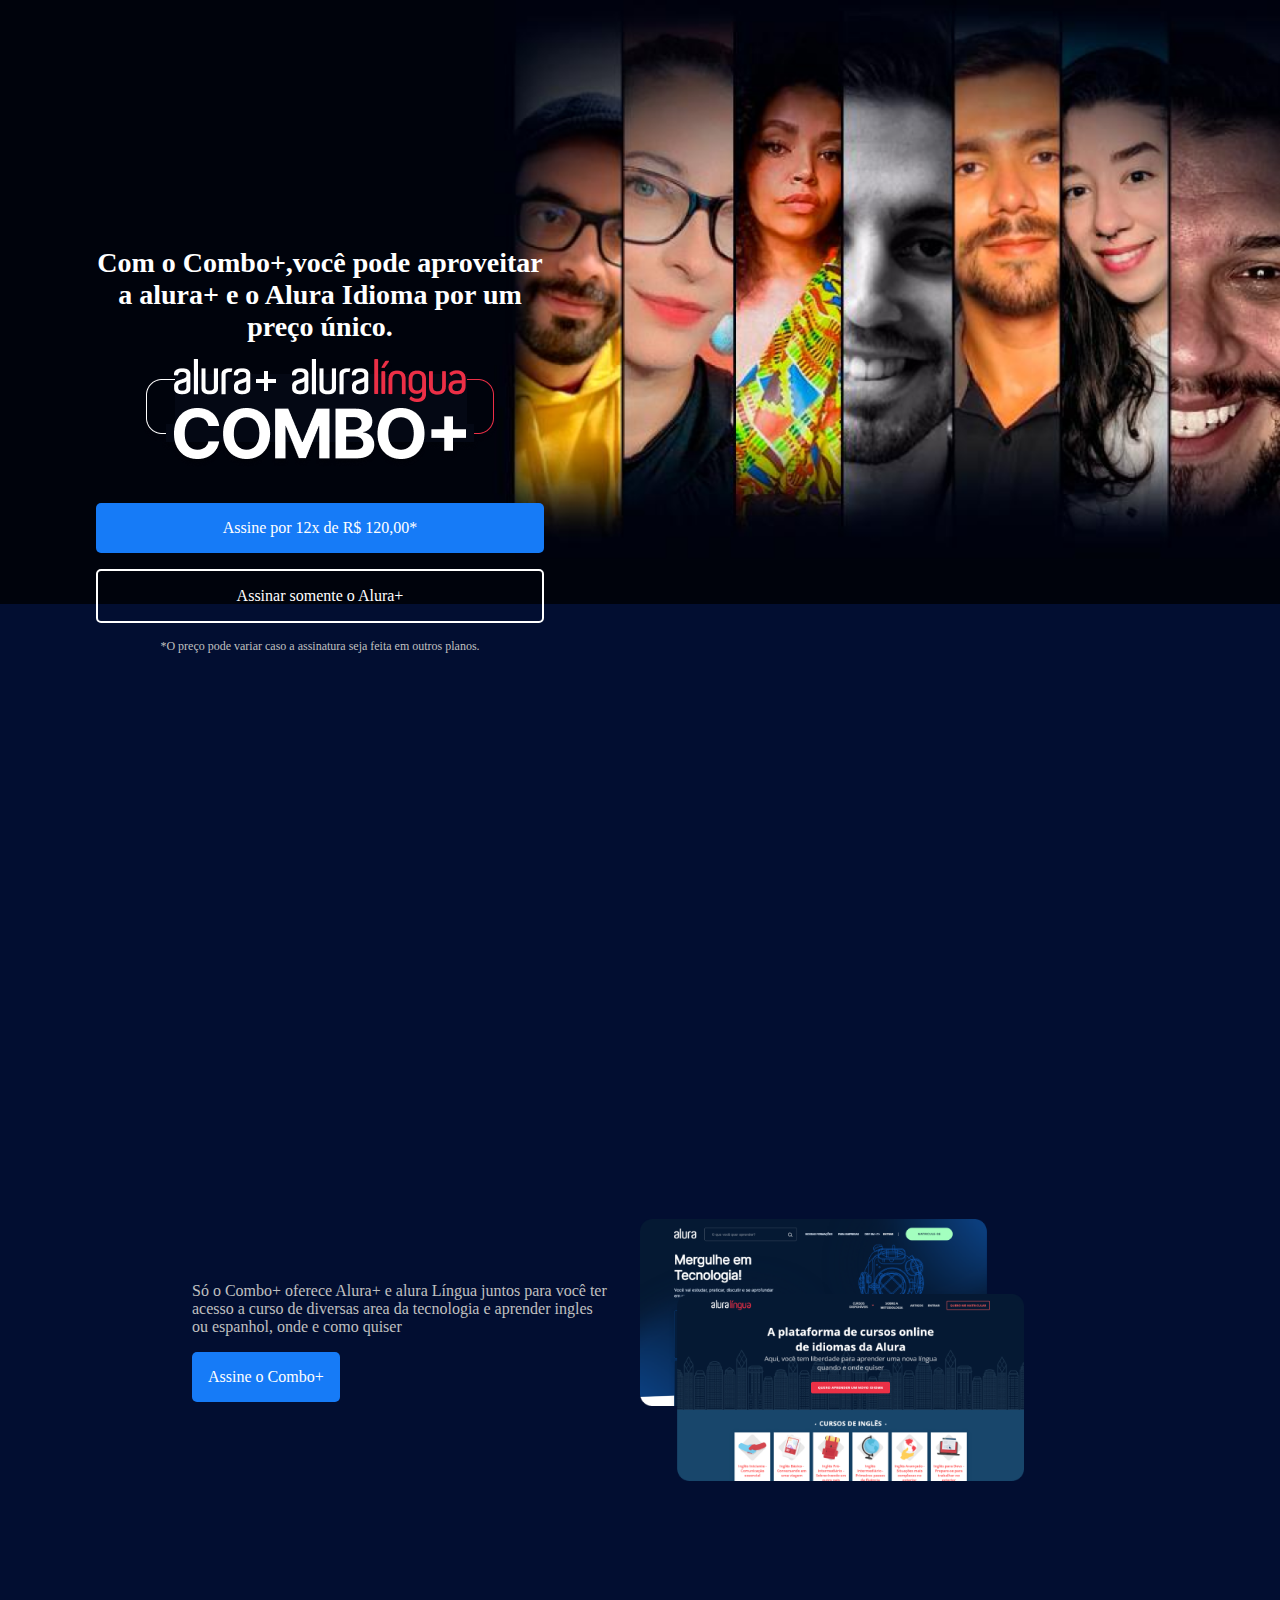
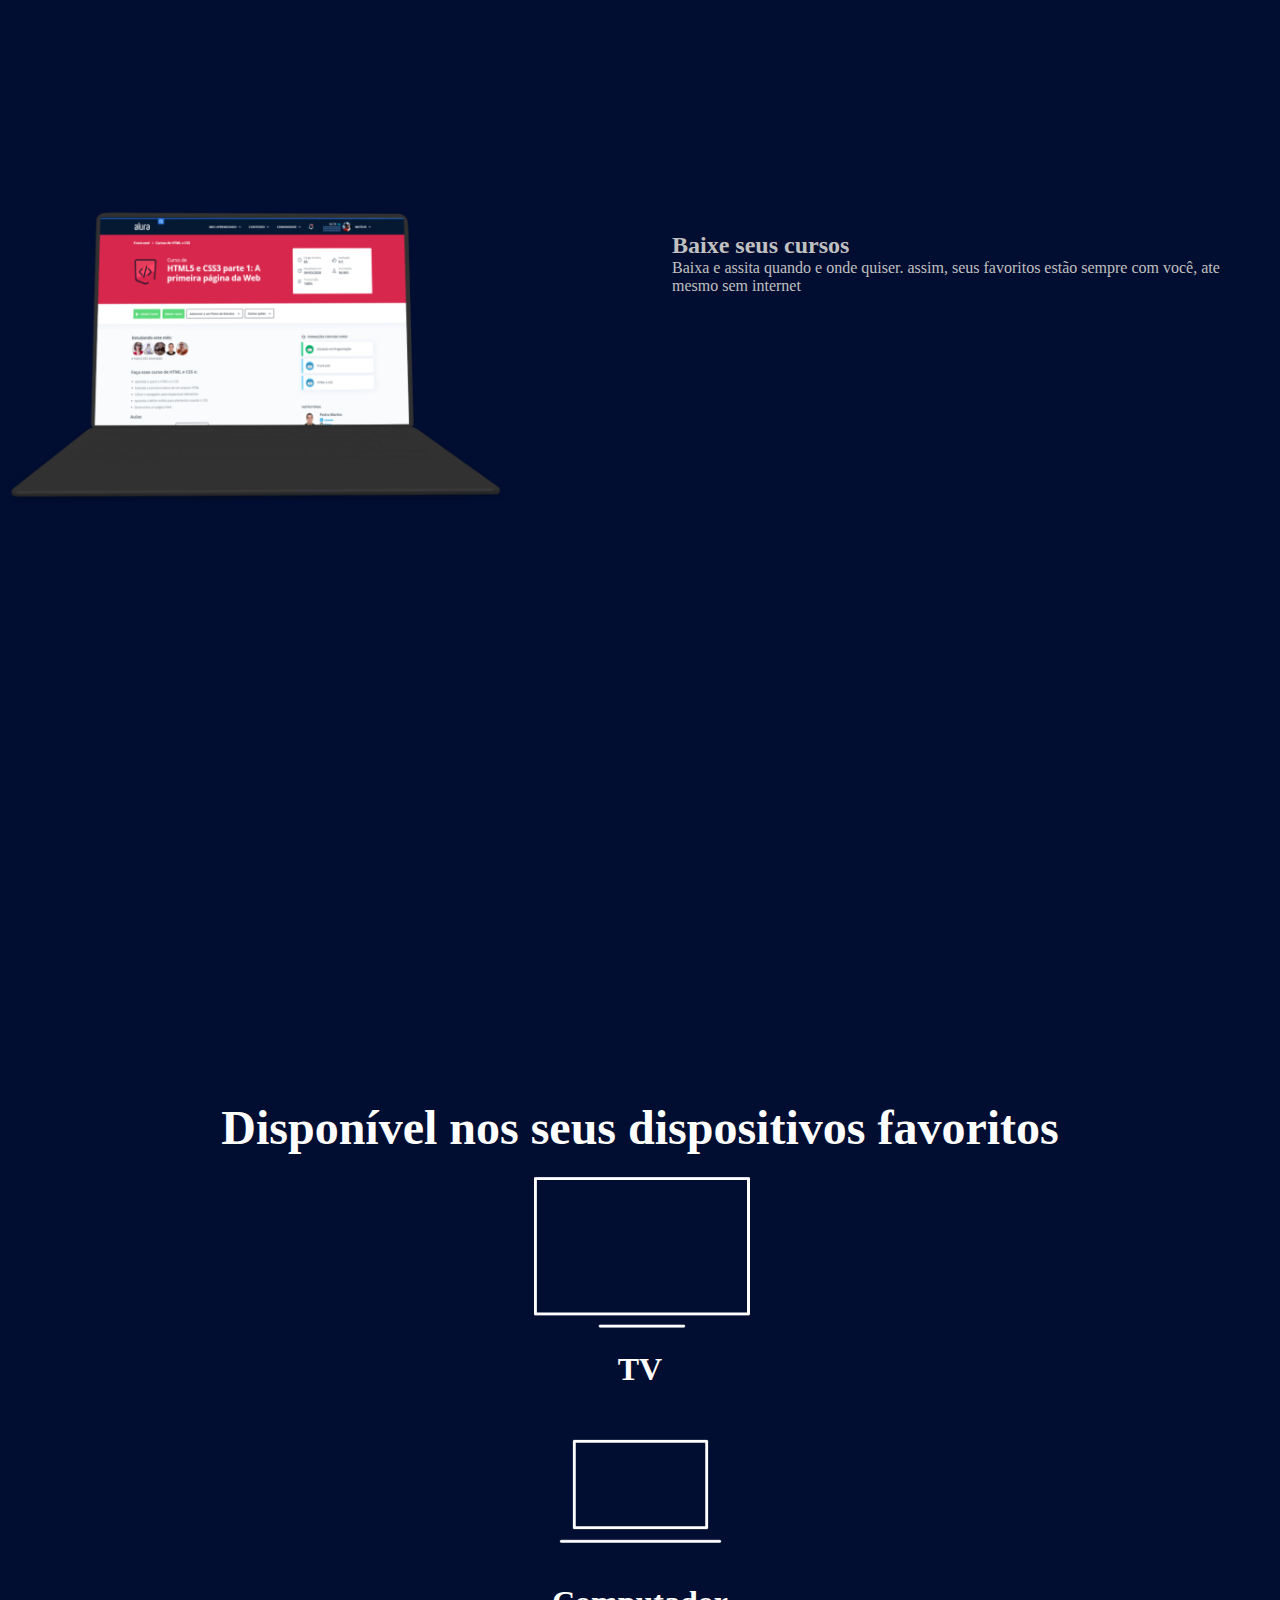
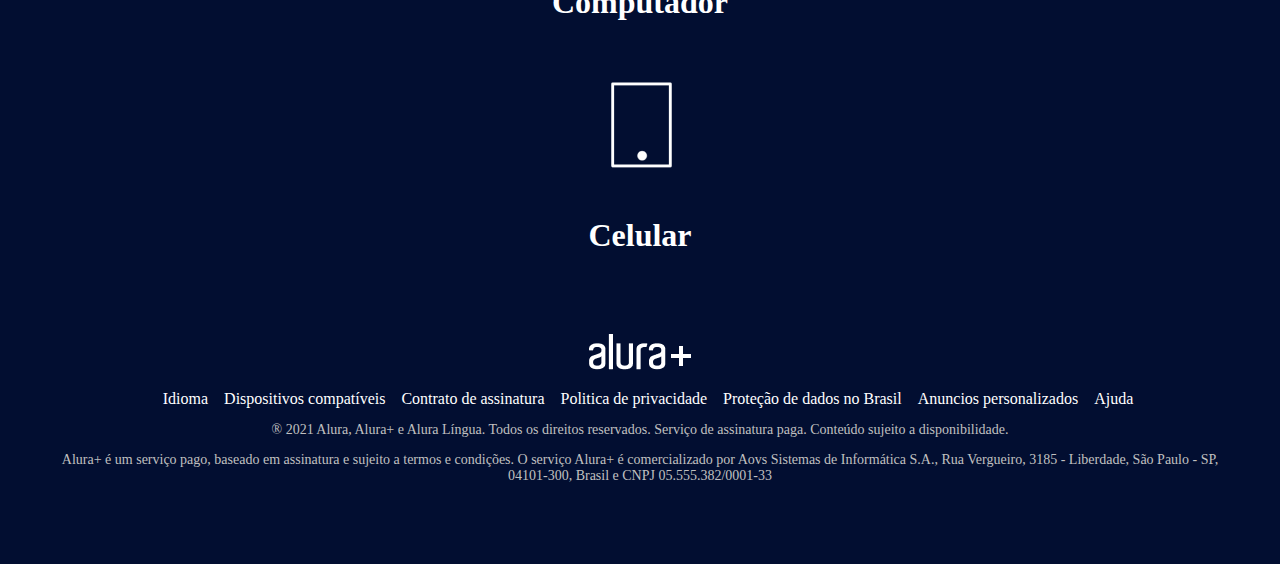
<file: index.html>
<!DOCTYPE html>
<html lang="Pt-br">

<head>
    <meta charset="UTF-8">
    <meta name="viewport" content="width=device-width, initial-scale=1.0">
    <title>Alura - plus</title>
    <link rel="stylesheet" href="style.css">
</head>

<body>
    <section class="principal container">
        <div class="container__caixa">
            <H1 class="container__titulo ">
                Com o Combo+,você pode aproveitar a alura+ e o Alura Idioma por um preço único.
            </H1>
            <img src="img/Combo.png" alt="Alura+ & Alura Idioma" class="container__imagem">
            <a href="www.alura.com.br" class="container__botao"> Assine por 12x de R$ 120,00* </a>
            <a href="www.alura.com.br" class="container__botao botao__secundario">Assinar somente o Alura+ </a>
            <p class="container__aviso"> *O preço pode variar caso a assinatura seja feita em outros planos. </p>
        </div>
    </section>

    <section class="container secundario">
        <div class="container__descricao">
            <p class="descricao__texto">
                Só o Combo+ oferece Alura+ e alura Língua juntos para você ter acesso a curso de diversas area da
                tecnologia e aprender ingles ou espanhol, onde e como quiser
            </p>
            <a href="www.alura.com.br" class="container__botao secundario__botao" container>Assine o Combo+</a>
        </div>
        <img src="img/Telas.png" alt="Tela do alura+ e alura lingua" class="secundario__imagem">
    </section>
    <section class="container secundaria "> <!--3-->
        <img src="img/Notebook.png" alt="Notebook com a pagina do curso " class="secundario__imagem">
        <div class="container__descricao">
            <h2 class="descricao__texto">Baixe seus cursos </h2>
            <p class="descricao__texto">
                Baixa e assita quando e onde quiser. assim, seus favoritos estão sempre com você, ate mesmo sem internet
            </p>
        </div>
    </section>

    <section class="dispositivos">
        <h2 class="dispositivos__titulo">
            Disponível nos seus dispositivos favoritos
        </h2>
        <ul class="dispositivo__lista">
            <li>
                <img src="img/tv.png" alt="Ícone de televisão">
                <h3 class="lista__item">TV</h3>
            </li>
            <li>
                <img src="img/computador.png" alt="Ícone de computador">
                <h3 class="lista__item">Computador</h3>
            </li>
            <li>
                <img src="img/celular.png" alt="Ícone de celular">
                <h3 class="lista__item">Celular</h3>
            </li>
        </ul>
        </section>

        <footer class="rodape">
        <img src="img/Logo.png" alt="Alura+" class="rodape__logo">
        <ul class="rodape__lista">
            <li class="lista__link">
                <a href="#">Idioma</a>
            </li>
            <li class="lista__link">
                <a href="#">Dispositivos compatíveis</a>
            </li>
            <li class="lista__link">
                <a href="#">Contrato de assinatura</a>
            </li>
            <li class="lista__link">
                <a href="#">Politica de privacidade</a>
            </li>
            <li class="lista__link">
                <a href="#">Proteção de dados no Brasil</a>
            </li>
            <li class="lista__link">
                <a href="#">Anuncios personalizados</a>
            </li>
            <li class="lista__link">
                <a href="#">Ajuda</a>
            </li>
        </ul>
        <p class="rodape__texto">® 2021 Alura, Alura+ e Alura Língua. Todos os direitos reservados. Serviço de
            assinatura paga. Conteúdo sujeito a disponibilidade.</p>
        <p class="rodape__texto">Alura+ é um serviço pago, baseado em assinatura e sujeito a termos e condições. O
            serviço Alura+ é comercializado por Aovs Sistemas de Informática S.A., Rua Vergueiro, 3185 - Liberdade, São
            Paulo - SP, 04101-300, Brasil e CNPJ 05.555.382/0001-33</p>
    </footer>


</body>

</html>
</file>
<file: style.css>
:root {
   --branco-principal: #FFFFFF;
   --cinza-secundario: #C0C0C0;
   --botao-azul: #167BF7;
   --cor-de-fundo: #020e31;
   --fonte-principal: 'Inter';
   --botao-azul-efeito: #4c085a;
}


body {
   background-color: var(--cor-de-fundo);
   color: var(--branco-principal);
   font-family: var(--fonte-principal);
   font-size: 16px;
   font-weight: 400;
}


* {
   margin: 0;
   padding: 0;
}


.principal {
   background-image: url("img/Background.png");
   background-repeat: no-repeat;
   background-size: contain;
   align-items: center;
   text-align: center;
}


.container {
   height: 100vh;
   display: grid;
   grid-template-columns: 50% 50%;
}


.container__caixa {
   margin: 0 6em;
}


.container__titulo {
   font-size: 28px;
   font-weight: 700;
}


.container__imagem {
   margin: 1em 0 2em 0;
}

.container__botao {
   background-color: var(--botao-azul);
   border-radius: 5px;
   padding: 1em;
   color: var(--branco-principal);
   display: block;
   text-decoration: none;
   margin-bottom: 1em;
}


.botao__secundario {
   background-color: transparent;
   border: 2px solid var(--branco-principal)
}

.container__aviso {
   font-size: 12px;
   color: var(--cinza-secundario);
}

/* xxxxxxxxxxx SECUNDARIO XXXXXXXXXXXX */
.secundario {
   align-items: center;
   margin: 0 10em;
}


.secundario__imagem {
   width: 80%;
}


.container__descricao {
   padding: 2em;
}


.descricao__titulo {
   font-weight: 700;
   font-size: 48px;
   color: var(--branco-principal);
   margin-bottom: 0.1em;
}

.descricao__texto {
   color: var(--cinza-secundario);
}

.secundario__botao {
   display: inline-block;
   margin-top: 1em;
}

/* XXXXXXXXX dispositivos xxxxx */
.dispositivos {
    text-align: center;
}

.dispositivos__titulo {
    font-size: 48px;
    color: var(--branco-principal);
}

.dispositivos__lista {
    display: flex;
    justify-content: center;
    list-style-type: none;
    margin: 5em 0;
}

.lista__item {
    font-size: 32px;
    color: var(--branco-principal);
}

.rodape {
    text-align: center;
    margin: 5em 3em;
}

.rodape__lista {
    display: flex;
    justify-content: center;
    list-style-type: none;
    margin-top: 1em;
}

.lista__link a{
    text-decoration: none;
    color: var(--branco-principal);
    margin-left: 1em;
}

.rodape__texto {
    margin: 1em 0;
    color: var(--cinza-secundario);
    font-size: 14px;
}
</file>
